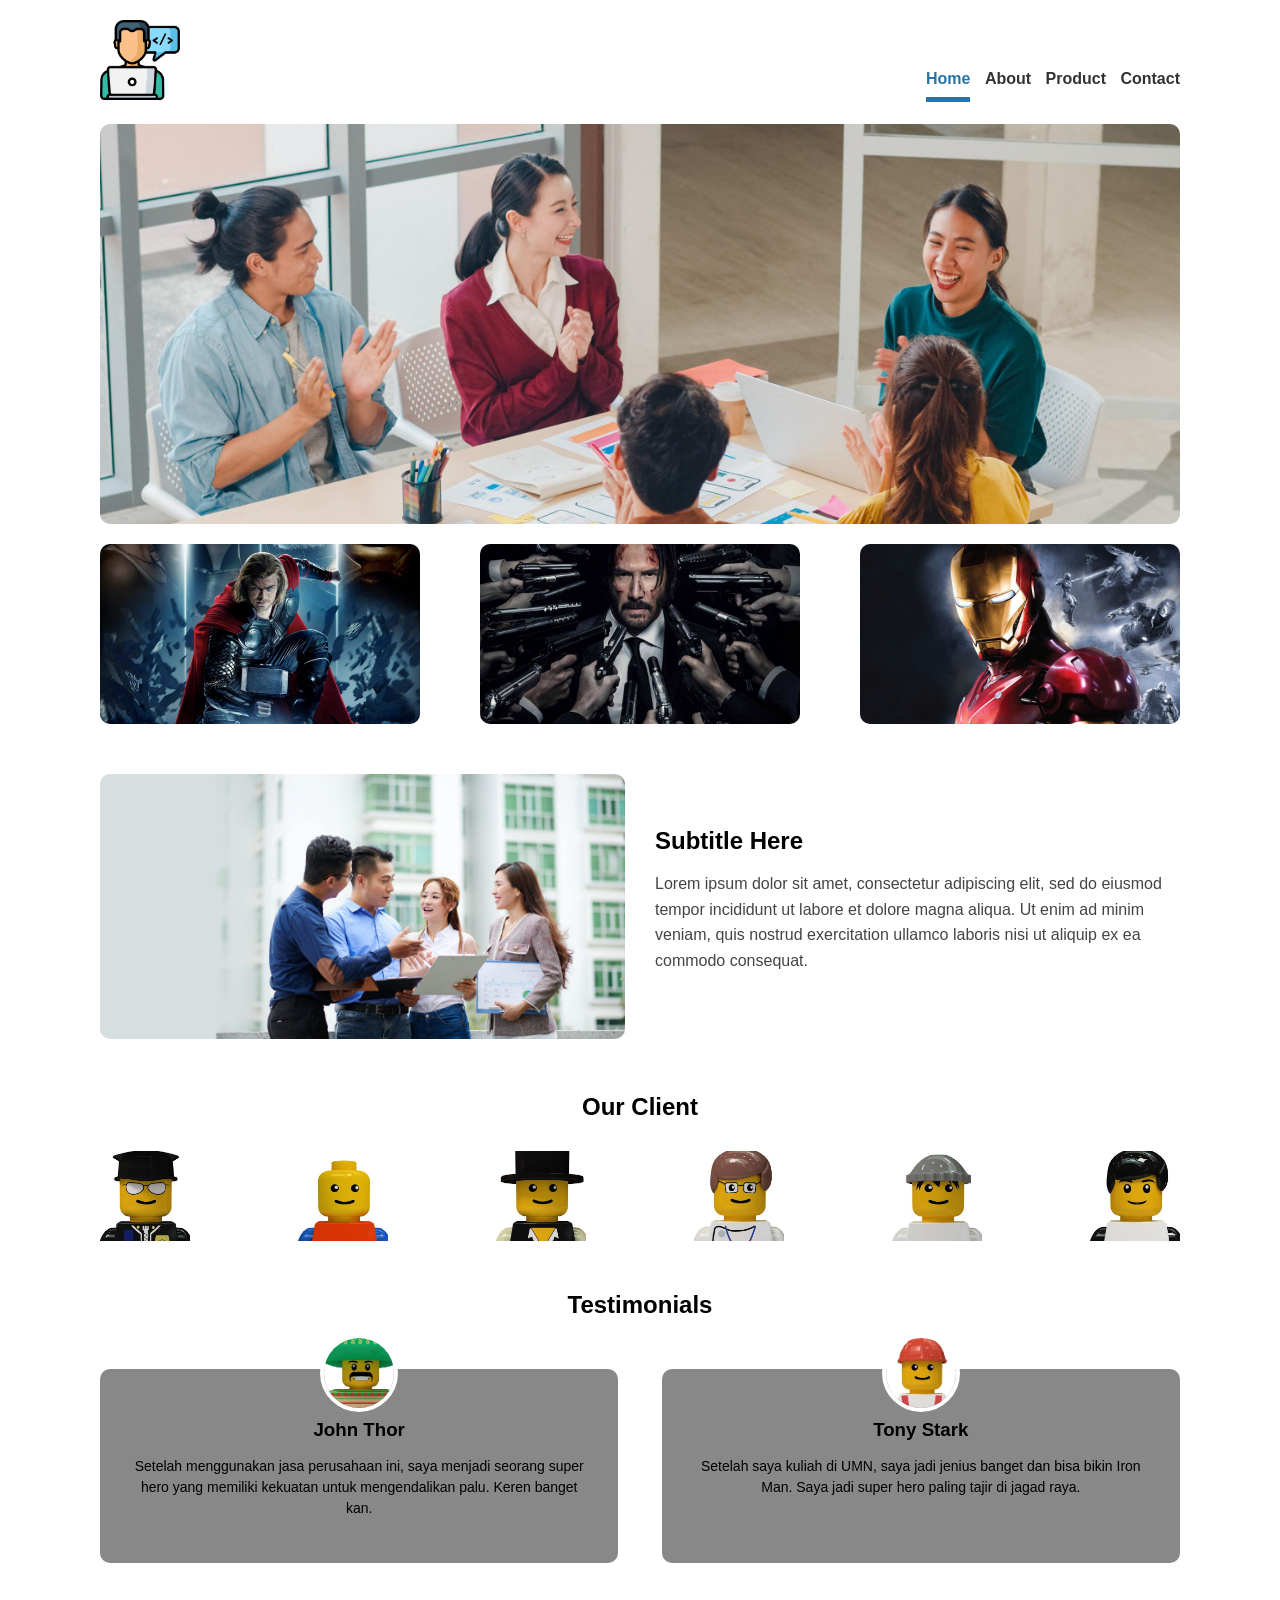
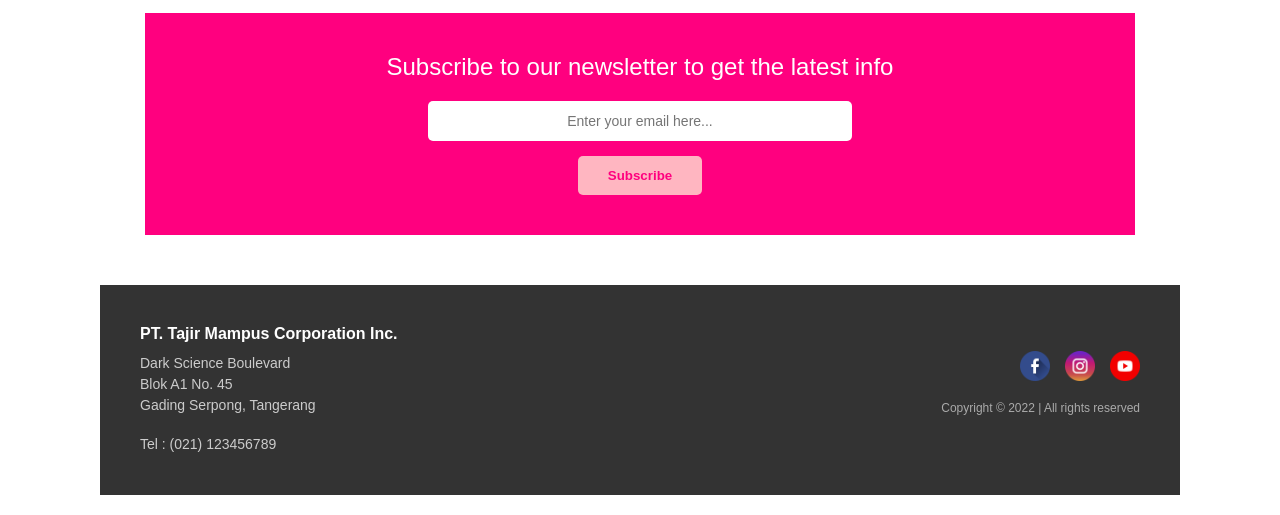
<file: index.html>
<!doctype html>
<html>

<head>
    <title>Hello World</title>
    <link rel="stylesheet" href="style.css" />
</head>

<body>
    <div id="bungkus">
        <div id="top">
            <div id="logo">
                <a href="#"><img src="images/web-development.png" alt="Logo" /></a>
            </div>
            <div id="menu">
                <ul>
                    <li><a class="active" href="#">Home</a></li>
                    <li><a href="#">About</a></li>
                    <li><a href="#">Product</a></li>
                    <li><a href="#">Contact</a></li>
                </ul>
            </div>
        </div> <!-- /#top -->

        <div id="banner">
            <img src="images/banner1.jpg" alt="Banner" />
        </div>

        <div id="highlight">
            <div class="box">
                <img src="images/thor.jpg" alt="Highlight 1">
            </div>
            <div class="box">
                <img src="images/wick.jpg" alt="Highlight 2" />
            </div>
            <div class="box">
                <img src="images/ironman.jpg" alt="Highlight 3" />
            </div>
        </div>

        <div id="subtitle-section">
            <div class="subtitle-img">
                <img src="images/banner2.jpg" alt="Subtitle Image" />
            </div>
            <div class="subtitle-text">
                <h2>Subtitle Here</h2>
                <p>Lorem ipsum dolor sit amet, consectetur adipiscing elit, sed do eiusmod tempor incididunt ut labore
                    et dolore magna aliqua. Ut enim ad minim veniam, quis nostrud exercitation ullamco laboris nisi ut
                    aliquip ex ea commodo consequat.</p>
            </div>
        </div>

        <div id="client">
            <h2>Our Client</h2>
            <div class="client-logos">
                <img src="images/0.jpg" alt="Client 1">
                <img src="images/1.jpg" alt="Client 2">
                <img src="images/2.jpg" alt="Client 3">
                <img src="images/3.jpg" alt="Client 4">
                <img src="images/4.jpg" alt="Client 5">
                <img src="images/5.jpg" alt="Client 6">
            </div>
        </div>

        <div id="testimonials">
            <h2>Testimonials</h2>
            <div class="testi-container">
                <div class="testi-box">
                    <img src="images/6.jpg" class="avatar" alt="John Thor">
                    <h3>John Thor</h3>
                    <p>Setelah menggunakan jasa perusahaan ini, saya menjadi seorang super hero yang memiliki kekuatan
                        untuk mengendalikan palu. Keren banget kan.</p>
                </div>
                <div class="testi-box">
                    <img src="images/7.jpg" class="avatar" alt="Tony Stark">
                    <h3>Tony Stark</h3>
                    <p>Setelah saya kuliah di UMN, saya jadi jenius banget dan bisa bikin Iron Man. Saya jadi super hero
                        paling tajir di jagad raya.</p>
                </div>
            </div>
        </div>

        <div id="newsletter">
            <h2>Subscribe to our newsletter to get the latest info</h2>
            <form>
                <input type="email" placeholder="Enter your email here..." required />
                <br>
                <button type="submit">Subscribe</button>
            </form>
        </div>
        <div id="footer">
            <div class="company-info">
                <h4>PT. Tajir Mampus Corporation Inc.</h4>
                <p>Dark Science Boulevard<br>
                    Blok A1 No. 45<br>
                    Gading Serpong, Tangerang
                </p>
                <br>
                <p>Tel : (021) 123456789</p>
            </div>
            <div class="footer-right">
                <div class="socials">
                    <img src="images/facebook.png" alt="Facebook">
                    <img src="images/instagram.png" alt="Instagram">
                    <img src="images/youtube.png" alt="Youtube">
                </div>
                <p>Copyright © 2022 | All rights reserved</p>
            </div>
        </div>
    </div>
</body>

</html>
</file>
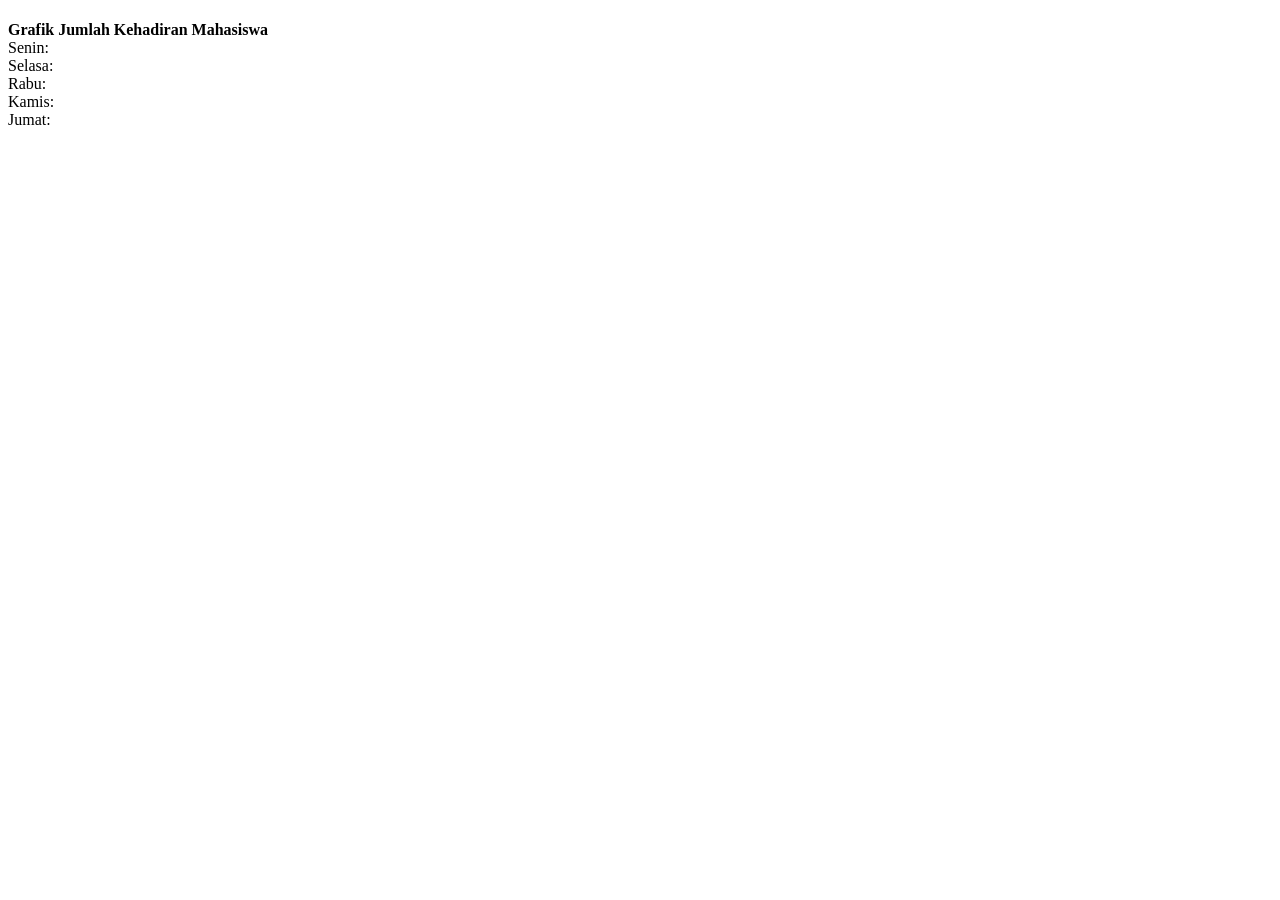
<file: tugas/7.html>
<!DOCTYPE html>
<html lang="en">

<head>
    <meta charset="UTF-8">
    <meta name="viewport" content="width=device-width, initial-scale=1.0">
    <title>Grafik Kehadiran</title>
    <style>
        h4{
            margin-bottom: 0px;
        }
    </style>
</head>

<body>
    <script>
        let monday = parseInt(window.prompt("Jumlah Mahasiswa yang Hadir(Senin)"), 10) || 0;
        let tuesday = parseInt(window.prompt("Jumlah Mahasiswa yang Hadir(Selasa)"), 10) || 0;
        let wednesday = parseInt(window.prompt("Jumlah Mahasiswa yang Hadir(Rabu)"), 10) || 0;
        let thursday = parseInt(window.prompt("Jumlah Mahasiswa yang Hadir(Kamis)"), 10) || 0;
        let friday = parseInt(window.prompt("Jumlah Mahasiswa yang Hadir(Jumat)"), 10) || 0;

        document.write('<h4>Grafik Jumlah Kehadiran Mahasiswa</h4>')
        document.write(`Senin: ${"x".repeat(monday)}<br>`);
        document.write(`Selasa: ${"x".repeat(tuesday)}<br>`);
        document.write(`Rabu: ${"x".repeat(wednesday)}<br>`);
        document.write(`Kamis: ${"x".repeat(thursday)}<br>`);
        document.write(`Jumat: ${"x".repeat(friday)}<br>`);
    </script>
</body>

</html>
</file>
<file: style.css>
body {
    margin: 0;
    font-family: arial, sans-serif;
}

#bungkus {
    width: 1080px;
    margin: 20px auto;
}

#logo img {
    width: 80px;
    margin-bottom: 20px;
}

#menu {
    margin-top: 50px;
}

#menu ul {
    margin: 0;
    padding: 0;
}

#menu ul li {
    list-style: none;
    padding: 0;
    display: inline-block;
    margin-left: 10px;
}

#menu ul li a {
    text-decoration: none;
    font-weight: bold;
    padding: 10px 0;
    color: #333;
}

#menu ul li a:hover,
#menu ul li a.active {
    border-bottom: 5px solid #2874a6;
    color: #2874a6;
}

#top {
    display: flex;
    justify-content: space-between;
}

/* Banner */
#banner {
    height: 400px;
    overflow: hidden;
    border-radius: 10px;
}

#banner img {
    width: 100%;
    object-fit: cover;
}

#highlight {
    display: flex;
    justify-content: space-between;
    margin-top: 20px;
}

#highlight .box {
    width: 320px;
    height: 180px;
    background: grey;
    border-radius: 10px;
    overflow: hidden;
}

#highlight .box img {
    width: 320px;
}

#subtitle-section {
    display: flex;
    align-items: center;
    gap: 30px;
    margin-top: 50px;
}

.subtitle-img {
    flex: 1;
}

.subtitle-img img {
    width: 100%;
    border-radius: 10px;
}

.subtitle-text {
    flex: 1;
}

.subtitle-text h2 {
    margin-top: 0;
    margin-bottom: 15px;
    font-size: 24px;
}

.subtitle-text p {
    line-height: 1.6;
    color: #444;
}

#client {
    margin-top: 50px;
    text-align: center;
}

#client h2 {
    margin-bottom: 30px;
}

.client-logos {
    display: flex;
    justify-content: space-between;
    align-items: center;
}

.client-logos img {
    width: 90px;
    object-fit: contain;
}

#testimonials {
    margin-top: 50px;
    text-align: center;
}

#testimonials h2 {
    margin-bottom: 50px;
}

.testi-container {
    display: flex;
    justify-content: space-between;
}

.testi-box {
    width: 48%;
    background-color: #888888;
    color: black;
    border-radius: 10px;
    padding: 50px 30px 30px 30px;
    position: relative;
    box-sizing: border-box;
}

.testi-box .avatar {
    width: 70px;
    height: 70px;
    border-radius: 50%;
    background-color: white;
    border: 4px solid white;
    position: absolute;
    top: -35px;
    left: 50%;
    transform: translateX(-50%);
    object-fit: cover;
}

.testi-box h3 {
    margin: 0 0 15px 0;
}

.testi-box p {
    line-height: 1.5;
    font-size: 14px;
}

#newsletter {
    background-color: #ff007f;
    color: white;
    text-align: center;
    padding: 40px 20px;
    margin-top: 50px;
    margin-bottom: 50px;
    width: 950px;
    margin-left: auto;
    margin-right: auto;
}

#newsletter h2 {
    margin-top: 0;
    margin-bottom: 20px;
    font-weight: normal;
}

#newsletter input[type="email"] {
    width: 400px;
    padding: 12px;
    border: none;
    border-radius: 5px;
    margin-bottom: 15px;
    font-size: 14px;
    text-align: center;
}

#newsletter button {
    padding: 12px 30px;
    background-color: #ffb6c1;
    color: #ff007f;
    border: none;
    border-radius: 5px;
    font-weight: bold;
    cursor: pointer;
}

#newsletter button:hover {
    background-color: white;
}

#footer {
    background-color: #333333;
    color: white;
    padding: 40px;
    box-sizing: border-box;
    display: flex;
    justify-content: space-between;
    align-items: flex-end;
}

.company-info h4 {
    margin-top: 0;
    margin-bottom: 10px;
    font-size: 16px;
}

.company-info p {
    margin: 0px 0;
    font-size: 14px;
    color: #cccccc;
    line-height: 1.5;
}

.footer-right {
    text-align: right;
    display: flex;
    flex-direction: column;
    align-items: flex-end;
    gap: 20px;
    margin-bottom: 40px;
}

.socials {
    display: flex;
    gap: 15px;
}

.socials img {
    width: 30px;
    height: 30px;
    object-fit: contain;
    cursor: pointer;
}

.footer-right p {
    margin: 0;
    font-size: 12px;
    color: #aaaaaa;
}
</file>
